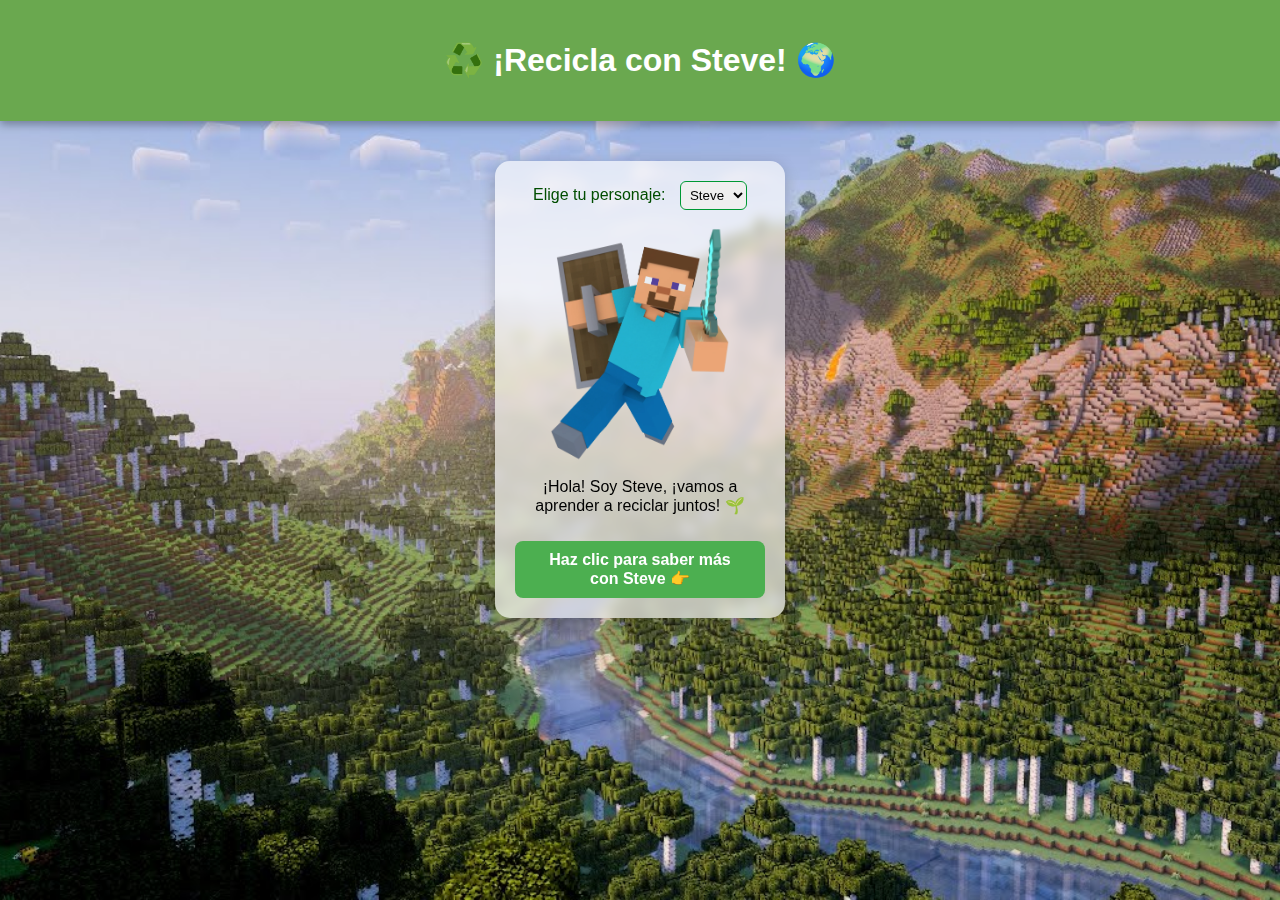
<file: index.html>
﻿<!DOCTYPE html>
<html lang="es">
<head>
  <meta charset="UTF-8">
  <meta name="viewport" content="width=device-width, initial-scale=1.0">
  <title>Recicla con Steve ♻️</title>
  <link rel="stylesheet" href="style.css">
  <style>
    /* Ocultar la sección de reciclaje al inicio */
    #reciclaje {
      display: none;
      opacity: 0;
      transition: opacity 0.6s ease;
    }

    /* Mostrar con efecto */
    #reciclaje.visible {
      display: block;
      opacity: 1;
    }

    /* Estilos generales */
    body {
      font-family: "Comic Sans MS", sans-serif;
      text-align: center;
      background-color: #c7f9cc;
      margin: 0;
      padding: 0;
    }

    .character-image {
      width: 200px;
      margin-top: 10px;
    }

    .tarjeta {
      border: 2px solid #4caf50;
      background: white;
      padding: 15px;
      border-radius: 10px;
      margin: 10px;
      display: inline-block;
      width: 250px;
    }

    button {
      background-color: #4caf50;
      color: white;
      border: none;
      padding: 10px 20px;
      border-radius: 8px;
      font-size: 16px;
      cursor: pointer;
      margin-top: 10px;
    }

    button:hover {
      background-color: #45a049;
    }
  </style>
</head>

<body>
  <header>
    <h1>♻️ ¡Recicla con Steve! 🌍</h1>
  </header>

  <!-- 🔹 INICIO -->
  <main id="inicio">
    <section class="intro">
      <div class="selector-personaje">
        <label for="personaje">Elige tu personaje:</label>
        <select id="personaje">
          <option value="Steve">Steve</option>
          <option value="Alex">Alex</option>
        </select>
      </div>

      <img id="imagenPersonaje" src="img/Steve.png" alt="Steve" class="character-image">

      <p id="dialogoTexto">¡Hola! Soy Steve, ¡vamos a aprender a reciclar juntos! 🌱</p>

      <button id="botonHablar">Haz clic para saber más con Steve 👉</button>
    </section>
  </main>

  <!-- 🔹 SECCIÓN DE RECICLAJE -->
  <section id="reciclaje">
    <h2>♻️ Aprende a reciclar con Minecraft</h2>
    <p class="texto-intro">
  En el mundo de Minecraft, cuidar el entorno también es importante. Así 
  como los jugadores recolectan materiales y los reutilizan, en la vida real 
  podemos aprender a reciclar para proteger el planeta.
</p>

<section id="info-reciclaje">
  <div class="texto-intro">
  <h2>♻️ ¿Qué es reciclar?</h2>
  <p>
    Reciclar significa darle una nueva vida a los materiales que ya usamos.
    En lugar de botarlos a la basura, los separamos según su tipo para que 
    puedan transformarse en algo nuevo.
  </p>

  <p><strong>Por ejemplo:</strong></p>
  <ul>
    <li>🧴 Las botellas plásticas se pueden convertir en ropa o juguetes.</li>
    <li>📄 El papel se puede volver a usar para hacer cuadernos o cajas.</li>
    <li>🍶 El vidrio puede derretirse y transformarse en nuevos frascos o vasos.</li>
  </ul>

  <p>
    Cuando reciclamos, cuidamos el planeta, porque así evitamos que los 
    basureros se llenen y usamos menos recursos naturales como el agua, los 
    árboles o el petróleo.
  </p>
  <h2>🌱 ¿Qué es el desarrollo sostenible?</h2>
  <p>
    El desarrollo sostenible significa cuidar el planeta mientras seguimos 
    creciendo y mejorando nuestras vidas. Podemos usar los recursos naturales, 
    pero sin agotarlos, para que las futuras generaciones también los disfruten.
  </p>
  <ul>
    <li>🌲 Plantar árboles cuando usamos madera.</li>
    <li>♻️ Usar menos plástico y más materiales reciclables.</li>
    <li>🚿 Cuidar el agua al cepillarnos o lavar los platos.</li>
  </ul>
  <p>
    El desarrollo sostenible busca equilibrio entre las personas, la naturaleza y 
    la economía.
  </p>

  <h2>🌍 ¿Qué es la ecología?</h2>
  <p>
    La ecología estudia cómo los seres vivos se relacionan entre sí y con su entorno.
    Todo en la naturaleza está conectado 🌸🐝🐇.
  </p>
  <p>
      <p>
    Ser ecológico significa tener hábitos que protejan el medio ambiente:
    🌿 no botar basura, 🌊 cuidar el agua, ☀️ aprovechar la luz del sol y 🌱
     respetar a los animales.
  </p>
</div> <!-- ⬅️ Cierra aquí el div de texto-info -->



<!-- Sección de tarjetas -->
<section class="tarjetas-reciclaje">
  <!-- Ventajas del reciclaje -->
  <div class="tarjetaInfo">
    <h3>🌟 Ventajas del reciclaje</h3>
    <ul>
      <li>🌳 <strong>Protege la naturaleza:</strong> al reciclar, talamos menos árboles y usamos menos energía.</li>
      <li>🐢 <strong>Cuidamos a los animales:</strong> muchos animales se enferman al comer basura o plástico.</li>
      <li>💡 <strong>Ahorramos energía:</strong> fabricar cosas nuevas gasta mucha energía, pero reciclar usa menos.</li>
      <li>🧍‍♀️🧍‍♂️ <strong>Crea trabajo:</strong> muchas personas viven del reciclaje y ayudan al planeta.</li>
      <li>💬 <strong>Enseña responsabilidad:</strong> aprendemos a cuidar lo que tenemos y a no desperdiciar.</li>
    </ul>
  </div>

  <!-- Cómo ayudar -->
  <div class="tarjetaInfo">
    <h3>💚 ¿Cómo podemos ayudar desde casa o el colegio?</h3>
    <ul>
      <li>🌈 Separar la basura en orgánicos, plásticos, vidrio y papel.</li>
      <li>💧 Cerrar la llave del agua cuando no la usamos.</li>
      <li>🔌 Apagar las luces y aparatos que no necesitamos.</li>
      <li>🪴 Plantar un árbol o cuidar las plantas del jardín.</li>
      <li>🎨 Reutilizar materiales para hacer manualidades o juegos.</li>
      <li>🚮 No botar basura en la calle o en el parque.</li>
    </ul>
  </div>
</section>


    <div class="catalogo">
  <!-- Caneca verde: orgánicos -->
  <div class="tarjeta">
    <img src="img/CanecaVerde.png" alt="Caneca verde">
    <h3>Caneca Verde: Orgánicos</h3>
    <p>Para restos de comida, cáscaras de frutas y verduras, y otros desechos biodegradables. Ayuda a reducir la basura que va a los baños y a generar compost.</p>
  </div>

  <!-- Caneca blanca: reciclables (latas y plásticos) -->
  <div class="tarjeta">
    <img src="img/CanecaAzul.png"alt="Caneca blanca">
    <h3>Caneca Blanca: Reciclables</h3>
    <p>Para plásticos, latas y envases limpios. Asegúrate de enjuagar los envases antes de depositarlos para mantenerlos aptos para reciclaje.</p>
  </div>

  <!-- Caneca gris/negra: inorgánicos -->
  <div class="tarjeta">
    <img src="img/CanecaNegra.png" alt="Caneca gris">
    <h3>Caneca Gris/Negra: Inorgánicos</h3>
    <p>Para residuos que no se pueden reciclar ni compostar, como pañales, envoltorios sucios o materiales mixtos. Se destinan a baños normalmente.</p>
  </div>
</div>


    <!-- Enlaces corregidos -->
    <button id="botonJugar" onclick="window.location.href='MiniJuego/Minijuego.html'">🎮 ¡Vamos a jugar!</button>
    <button id="botonVolver">⬅️ Volver con tu personaje</button>
  </section>

  <p id="marca">Ecology Kids</p>

  <script>
  const personajeSelect = document.getElementById("personaje");
  const imagen = document.getElementById("imagenPersonaje");
  const dialogo = document.getElementById("dialogoTexto");
  const botonHablar = document.getElementById("botonHablar");
  const botonVolver = document.getElementById("botonVolver");

  // Cambiar personaje y texto dinámicamente
  personajeSelect.addEventListener("change", () => {
    const personaje = personajeSelect.value;

    if (personaje === "Steve") {
    imagen.src = "https://raw.githubusercontent.com/vaalentinaamm/EcologyKids/main/img/Steve.png";
    imagen.alt = "Steve";
    dialogo.textContent = "¡Hola! Soy Steve, ¡vamos a aprender a reciclar juntos! 🌱";
    botonHablar.textContent = "Haz clic para saber más con Steve 👉";
  } else if (personaje === "Alex") {
    imagen.src = "https://raw.githubusercontent.com/vaalentinaamm/EcologyKids/main/img/Alex.png";
    imagen.alt = "Alex";
    dialogo.textContent = "¡Hola! Soy Alex, ¡también me encanta reciclar y cuidar el planeta! 🌎";
    botonHablar.textContent = "Haz clic para saber más con Alex 👉";
  }
});

  // 🔹 Mostrar sección reciclaje
  botonHablar.addEventListener("click", () => {
    const inicio = document.getElementById("inicio");
    const reciclaje = document.getElementById("reciclaje");

    inicio.style.display = "none";
    reciclaje.style.display = "block";

    void reciclaje.offsetWidth; // fuerza el reflow
    reciclaje.classList.add("visible");
    window.scrollTo({ top: 0, behavior: "smooth" });
  });

  // 🔹 Volver al inicio
  botonVolver.addEventListener("click", () => {
    const inicio = document.getElementById("inicio");
    const reciclaje = document.getElementById("reciclaje");

    reciclaje.classList.remove("visible");

    setTimeout(() => {
      reciclaje.style.display = "none";
      inicio.style.display = "block";
      window.scrollTo({ top: 0, behavior: "smooth" });
    }, 300);
  });
  </script>
</body>
</html>
</file>
<file: style.css>
body {
  background-image: url('img/landscape.jpg');
  background-size: cover;        /* La imagen se ajusta a toda la pantalla */
  background-position: center;   /* Centra la imagen */
  background-repeat: no-repeat;  /* Evita que se repita */
  background-attachment: fixed;  /* Para que se vea tipo fondo fijo */
  font-family: 'Comic Neue', sans-serif;
}


header {
  background-color: #6AA84F;
  padding: 20px;
  color: white;
  box-shadow: 0 4px 8px rgba(0,0,0,0.3);
}

.steve {
  width: 180px;
  margin-top: 30px;
}

.dialogo {
  background-color: #C3E6CB;
  border: 3px solid #5B8C5A;
  border-radius: 10px;
  padding: 20px;
  margin: 20px auto;
  width: 80%;
  max-width: 400px;
  box-shadow: 0 4px 8px rgba(0,0,0,0.2);
}

button {
  background-color: #6AA84F;
  color: white;
  font-weight: bold;
  border: none;
  padding: 10px 20px;
  border-radius: 6px;
  cursor: pointer;
  margin-top: 10px;
}

button:hover {
  background-color: #4E8238;
}

.selector-personaje {
  margin-bottom: 15px;
  font-family: "Comic Sans MS", sans-serif;
  color: #004d00;
}

#personaje {
  margin-left: 10px;
  padding: 5px;
  border-radius: 6px;
  border: 1px solid #009933;
}
#imagenPersonaje {
  width: 180px;        /* ancho */
  height: auto;        /* mantiene la proporción */
  display: block;      /* para centrarlo */
  margin: 0 auto;      /* centra horizontalmente */
  border-radius: 10px; /* bordes un poco redondeados */
}
/* Ajuste específico para Alex */
.character-image.alex {
  width: 120px; /* Alex un poco más pequeña */
}
/* Animación para Steve */
@keyframes float {
  0% { transform: translateY(0px); }
  50% { transform: translateY(-8px); }
  100% { transform: translateY(0px); }
}

.character-image.steve {
  animation: float 2.5s ease-in-out infinite;
}
main {
  background-color: rgba(255, 255, 255, 0.65); /* Fondo blanco translúcido */
  border-radius: 15px;
  padding: 20px;
  width: 250px;            /* 🔹 ancho más pequeño */
  margin: 40px auto;       /* 🔹 centrado */
  box-shadow: 0 4px 15px rgba(0, 0, 0, 0.2);
  backdrop-filter: blur(6px);
  -webkit-backdrop-filter: blur(6px);
  text-align: center;      /* centra texto e imagen */
}

/* 🌟 Marca personal con efecto glow */
#marca, footer {
  position: fixed;
  bottom: 10px;
  left: 15px;
  font-size: 12px;
  color: white; /* Blanco puro */
  font-weight: bold;
  pointer-events: none;
  text-shadow: 
    0 0 4px rgba(255, 255, 255, 0.6),
    0 0 8px rgba(255, 255, 255, 0.5),
    0 0 12px rgba(255, 255, 255, 0.4);
  animation: glowPulse 3s ease-in-out infinite; /* suave animación */
}

/* ✨ Animación suave para que el brillo respire */
@keyframes glowPulse {
  0%, 100% {
    text-shadow:
      0 0 4px rgba(255, 255, 255, 0.6),
      0 0 8px rgba(255, 255, 255, 0.5),
      0 0 12px rgba(255, 255, 255, 0.4);
  }
  50% {
    text-shadow:
      0 0 8px rgba(255, 255, 255, 0.9),
      0 0 16px rgba(255, 255, 255, 0.8),
      0 0 24px rgba(255, 255, 255, 0.6);
  }
}
  .catalogo {
  display: flex;
  flex-wrap: wrap;
  justify-content: center;
  gap: 20px;
  margin: 40px 0;
}

/* 🌍 Texto principal en la introducción */
.texto-intro {
  background-color: rgba(0, 0, 0, 0.6); /* Fondo negro translúcido */
  color: white; /* Texto blanco */
  padding: 10px 15px; /* Espaciado interno */
  border-radius: 10px; /* Bordes redondeados */
  display: inline-block; /* Ajusta al tamaño del contenido */
  font-size: 1.1em;
  margin-bottom: 15px; /* Separación entre bloques */
}
.tarjeta {
  background-color: rgba(255, 255, 255, 0.8);
  color: black;
  border: 3px solid #6AA84F;
  border-radius: 15px;
  width: 260px;
  text-align: center;
  padding: 15px;
  box-shadow: 0 4px 12px rgba(0, 0, 0, 0.25);
  transition: transform 0.2s ease;
}

.tarjeta:hover {
  transform: scale(1.05);
}
.tarjeta img {
  width: 100px;
  margin-bottom: 10px;
}

/* Contenedor que centra las tarjetas */
.tarjetas-reciclaje {
  display: flex;
  flex-wrap: wrap;
  justify-content: center;
  gap: 30px; /* Espacio entre tarjetas */
  margin-top: 30px;
}

/* Tarjetas blancas (puedes ajustar si ya tenías el estilo anterior) */
.tarjetaInfo {
  background-color: white;
  color: black;
  border: 3px solid #6AA84F;
  border-radius: 15px;
  width: 320px;
  text-align: left;
  padding: 20px;
  box-shadow: 0 4px 12px rgba(0, 0, 0, 0.25);
  transition: transform 0.2s ease, box-shadow 0.2s ease;
}

.tarjetaInfo:hover {
  transform: scale(1.05);
  box-shadow: 0 6px 16px rgba(0, 0, 0, 0.3);
}

/* Estilo para las listas dentro de las tarjetas */
.tarjetaInfo ul {
  list-style: none;
  padding-left: 0;
}

.tarjetaInfo li {
  margin-bottom: 8px;
  line-height: 1.5em;
}

#botonVolver {
  background-color: #6AA84F;
  color: white;
  font-weight: bold;
  border: none;
  padding: 10px 20px;
  border-radius: 6px;
  cursor: pointer;
  margin-top: 20px;
  display: block;
  margin-left: auto;
  margin-right: auto;
  transition: background-color 0.3s;
}

#botonVolver:hover {
  background-color: #4E8238;
}
.oculto {
  display: none;

  #botonJugar {
  background-color: #28a745;
  color: white;
  font-size: 1.1em;
  padding: 10px 25px;
  border: none;
  border-radius: 10px;
  cursor: pointer;
  transition: background 0.3s, transform 0.2s;
  margin-top: 20px;
}
#botonJugar:hover {
  background-color: #34d058;
  transform: scale(1.05);
}

}
/* 🎮 Contenedor principal del minijuego */
#miniJuego {
  display: flex;
  flex-direction: column;
  align-items: center;
  justify-content: center;
  margin: 50px auto;
  padding: 30px;
  background: rgba(255, 255, 255, 0.15);
  border-radius: 25px;
  width: 80%;
  max-width: 900px;
  box-shadow: 0 0 20px rgba(255, 255, 255, 0.25);
  backdrop-filter: blur(6px);
  text-align: center;
}

/* 🔹 Área de los objetos: fija la altura y evita saltos */
.objetos {
  display: flex;
  flex-wrap: wrap;
  justify-content: center;
  align-items: center;
  gap: 25px;
  width: 100%;
  min-height: 150px;
  height: 150px; /* 🔒 Altura fija: no cambia aunque desaparezcan imágenes */
  overflow: hidden; /* evita que el contenido cambie el tamaño */
}
.objetos img.oculto {
  visibility: hidden;
  pointer-events: none;
}

/* Imágenes de los objetos */
.objetos img {
  width: 80px;
  cursor: grab;
  transition: transform 0.2s;
  /* 🔹 Mantiene el espacio aunque la imagen desaparezca */
.objetos img.oculto {
  visibility: hidden;
  pointer-events: none;
}
}
.objetos img:active {
  transform: scale(1.15);
}

/* ♻️ Canecas o contenedores */
.contenedores {
  display: flex;
  justify-content: center;
  align-items: flex-start;
  gap: 50px;
  width: 100%;
  flex-wrap: wrap;
  min-height: 180px; /* mantiene la posición estable */
}

/* Cada caneca */
.basurero {
  border: 3px dashed rgba(255, 255, 255, 0.5);
  border-radius: 15px;
  padding: 15px;
  width: 130px;
  background: rgba(0,0,0,0.35);
  transition: background 0.3s, transform 0.2s;
  text-align: center;
}

.basurero:hover {
  background: rgba(255,255,255,0.2);
  transform: scale(1.05);
}

.basurero img {
  width: 90px;
  user-select: none;
}
/* 🔧 Arreglar movimiento del layout */
#juego {
  display: flex;
  justify-content: space-around;
  align-items: flex-start;
  flex-wrap: nowrap; /* no permite que se reacomoden */
  gap: 60px;
}

.objetos {
  display: flex;
  flex-wrap: wrap;
  justify-content: center;
  align-content: flex-start;
  gap: 15px;
  width: 300px; /* espacio fijo para las imágenes */
  min-height: 250px; /* mantiene altura aunque se borren */
}

.contenedores {
  display: flex;
  flex-wrap: wrap;
  justify-content: center;
  gap: 25px;
  width: 400px; /* mantiene ancho constante */
}

/* ✨ Texto del juego */
#mensajeJuego {
  font-size: 1.2em;
  margin-top: 15px;
  color: white;
  background: rgba(0, 0, 0, 0.5);
  padding: 8px 16px;
  border-radius: 10px;
}

#puntaje {
  font-weight: bold;
  font-size: 1.1em;
  margin-top: 10px;
  color: #d4edda;
}

/* 🔙 Botón volver */
#botonVolver {
  background-color: #6AA84F;
  color: white;
  font-weight: bold;
  border: none;
  padding: 10px 25px;
  border-radius: 8px;
  cursor: pointer;
  margin-top: 25px;
  transition: background-color 0.3s, transform 0.2s;
}
#botonVolver:hover {
  background-color: #4E8238;
  transform: scale(1.05);
}
</file>
